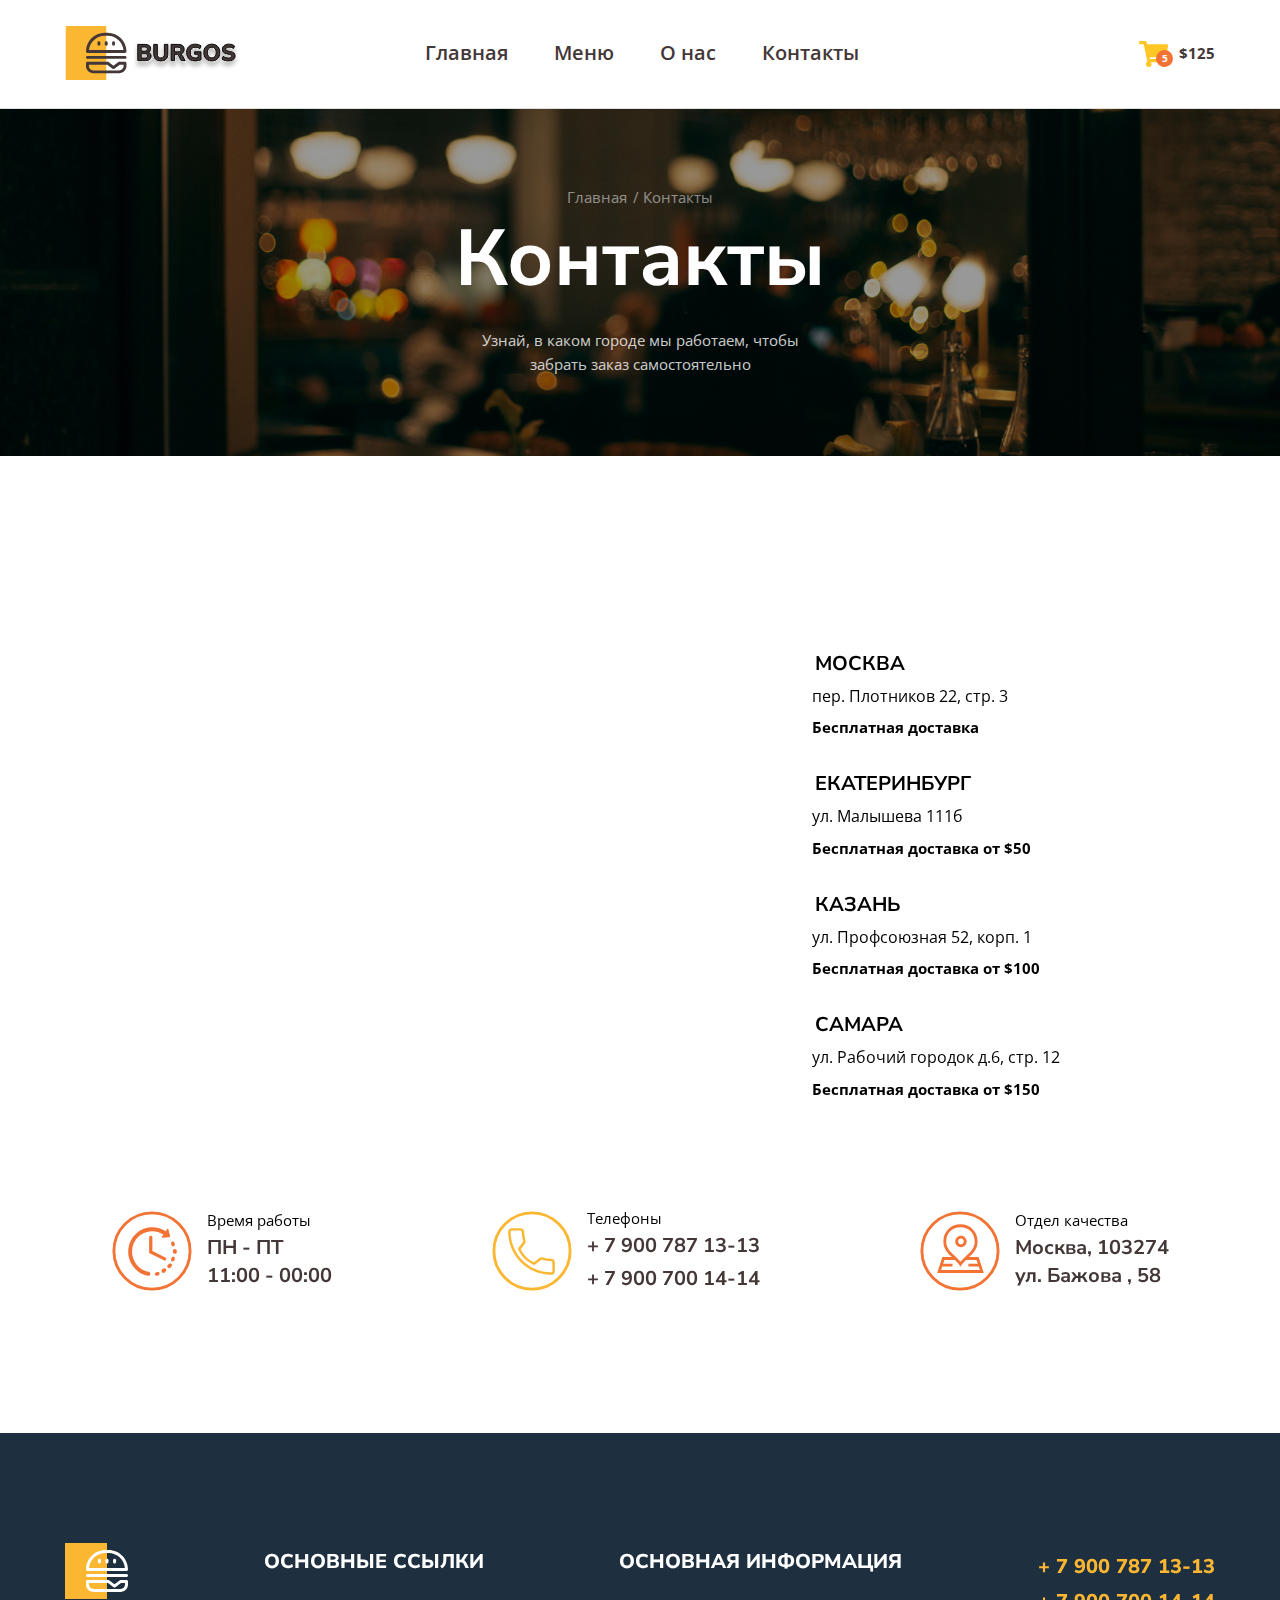
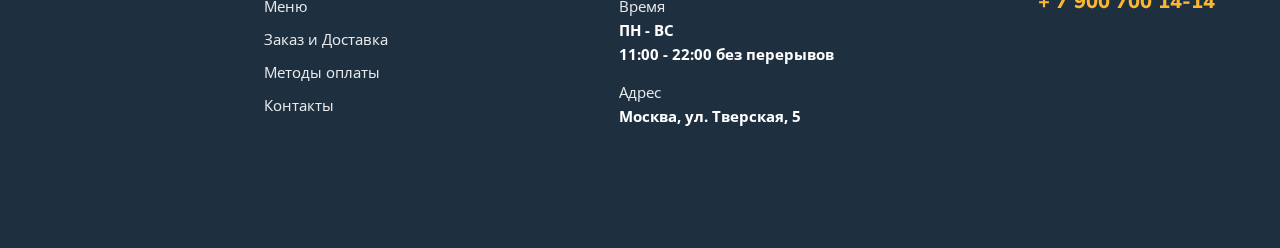
<file: contact.html>
<!DOCTYPE html>
<html lang="ru">
<head>
    <meta charset="UTF-8">
    <meta name="viewport" content="width=device-width, initial-scale=1.0">
    <title>Burger</title>
    <link rel="preconnect" href="https://fonts.googleapis.com">
    <link rel="preconnect" href="https://fonts.gstatic.com" crossorigin>
    <link href="https://fonts.googleapis.com/css2?family=Nunito+Sans:ital,opsz,wght@0,6..12,200..1000;1,6..12,200..1000&family=Open+Sans:ital,wght@0,300..800;1,300..800&display=swap" rel="stylesheet">
    <link rel="stylesheet" href="styles/normalize.min.css">
    <link rel="stylesheet" href="styles/main.css">
    <style>
        .contact-main {
            display: flex;
            align-items: center;
            gap: 20px;
            max-width: 1057px;
            margin: 140px auto 60px;
        }

        .contact-map {
            flex-basis: 680px;
        }

        .contact-adress {
            flex-basis: calc(100% - 680px - 20px);
            list-style-type: none;
            padding-left: 0;
        }

        .contact-adress > li:not(:last-child) {
            margin-bottom: 26px;
        }

        .contact-adress > li > span {
            display: block;
            font-size: 15px;
            line-height: 160%;
        }

        .contact-adress > li > span:first-child {
            font-family: var(--nunito-sans);
            font-size: 20px;
            font-weight: 700;
            line-height: 190%;
            text-transform: uppercase;
            margin-left: 3px;
            margin-bottom: 4px;
        }

        .contact-adress > li > span:last-child {
            font-weight: 700;
            margin-top: 10px;
        }

        .contact-additionally {
            display: flex;
            justify-content: space-between;
            gap: 20px;
            max-width: 1057px;
            list-style-type: none;
            padding-left: 0;
            margin: 0 auto;
        }

        .contact-additionally > li {
            font-size: 15px;
            display: flex;
            align-items: center;
            gap: 15px;
        }

        .contact-additionally > li::before {
            content: '';
            display: block;
            width: 80px;
            height: 80px;
            background-repeat: no-repeat;
            background-size: cover;
        }

        .contact-additionally > li:nth-child(1):before {
            background-image: url(../images/contact/01.svg);
        }
        .contact-additionally > li:nth-child(2):before {
            background-image: url(../images/contact/02.svg);
        }
        .contact-additionally > li:nth-child(3):before {
            background-image: url(../images/contact/03.svg);
        }

        .contact-info,
        .contact-tel {
            display: block;
            color: var(--dark);
            font-family: var(--nunito-sans);
            font-size: 20px;
            font-weight: 700;
            line-height: 140%;
            margin-top: 5px;
        }

        .contact-tel {
            transition: var(--tr);
        }

        .contact-tel:hover {
            color: var(--accent-light);
        }
    </style>
</head>
<body>
    <header class="header">
        <div class="container">
            <div class="header-wrapper">
                <div class="logo"></div>
                <nav class="nav">
                    <a href="#" class="nav-link">Главная</a>
                    <a href="index.html" class="nav-link">Меню</a>
                    <a href="#" class="nav-link">О нас</a>
                    <a href="contact.html" class="nav-link">Контакты</a>
                </nav>
                <a href="#" class="cart">
                    $125
                    <span class="cart-count">5</span>
                </a>
            </div>
        </div>
    </header>
    <section class="hero hero-contact">
        <div class="container">
            <ul class="breadcrumbs">
                <li class="breadcrumbs-item"><a class="breadcrumbs-link" href="#">Главная</a></li>
                <li class="breadcrumbs-item">Контакты</li>
            </ul>
            <h1 class="hero-title">Контакты</h1>
            <p class="hero-description">Узнай, в каком городе мы работаем, чтобы забрать заказ самостоятельно</p>
        </div>
    </section>
    <main>
        <section>
        <div class="container">
            <div class="contact">
                <div class="contact-main">
                    <div class="contact-map">
                        <iframe src="https://yandex.ru/map-widget/v1/?um=constructor%3Ad0713387f202b3dbd27d615d0d272758a9cdda6bf97bfd5bf01825e125230508&amp;source=constructor" width="100%" height="550" frameborder="0"></iframe>
                    </div>
                    <ul class="contact-adress">
                        <li>
                            <span>Москва</span>
                            пер. Плотников 22, стр. 3
                            <span>Бесплатная доставка</span>
                        </li>
                        <li>
                            <span>Екатеринбург</span>
                            ул. Малышева 111б
                            <span>Бесплатная доставка от $50</span>
                        </li>
                        <li>
                            <span>Казань</span>
                            ул. Профсоюзная 52, корп. 1
                            <span>Бесплатная доставка от $100</span>
                        </li>
                        <li>
                            <span>Самара</span>
                            ул. Рабочий городок д.6, стр. 12
                            <span>Бесплатная доставка от $150</span>
                        </li>
                    </ul>
                </div>
                <ul class="contact-additionally">
                    <li>
                        <span>
                            Время работы
                            <span class="contact-info">
                                ПН - ПТ<br>
                                11:00 - 00:00
                            </span>
                        </span>
                    </li>
                    <li>
                        <span>
                            Телефоны
                            <a class="contact-tel" href="tel:+79007871313">+ 7 900 787 13-13</a>
                            <a class="contact-tel" href="tel:+79007001414">+ 7 900 700 14-14</a>
                        </span>
                    </li>
                    <li>
                        <span>
                            Отдел качества
                            <span class="contact-info">
                                Москва, 103274<br>
                                ул. Бажова , 58
                            </span>
                        </span>
                    </li>
                </ul>
            </div>
        </div>
    </main>
    <footer class="footer">
        <div class="container">
            <div class="footer-wrapper">
                <a href="#" class="footer-logo"></a>
                <div class="footer-item">
                    <h3 class="footer-title">Основные ссылки</h3>
                    <nav class="footer-nav">
                        <a href="index.html" class="footer-link">Меню</a>
                        <a href="#" class="footer-link">Заказ и Доставка</a>
                        <a href="#" class="footer-link">Методы оплаты</a>
                        <a href="contact.html" class="footer-link">Контакты</a>
                    </nav>
                </div>
                <div class="footer-item">
                    <h3 class="footer-title">Основная информация</h3>
                    <ul class="footer-list">
                        <li class="footer-list-item">
                            <span>Время</span>
                            ПН - ВС<br>
                            11:00 - 22:00 без перерывов
                        </li>
                        <li class="footer-list-item">
                            <span>Адрес</span>
                            Москва, ул. Тверская, 5
                        </li>
                    </ul>
                </div>
                <div class="footer-item">
                    <a class="footer-tel" href="tel:+79007871313">+ 7 900 787 13-13</a>
                    <a class="footer-tel" href="tel:+79007001414">+ 7 900 700 14-14</a>
                </div>
            </div>
        </div>
    </footer>
</body>
</html>
</file>
<file: styles/main.css>
:root {
    --open-sans: "Open Sans", sans-serif;
    --nunito-sans: "Nunito Sans", sans-serif;

    --accent-light: #FBB731;
    --accent-dark: #F37335;
    --dark: #443737;
    --light: #fff;
    --light-rgb: 255, 255, 255;
    --dark-blue: #1E2F40;

    --tr: .2s
}

body {
    font-family: var(--open-sans);
}

a {
    text-decoration: none;
}

.container {
    width: 100%;
    max-width: 1180px;
    margin: 0 auto;
    padding-left: 15px;
    padding-right: 15px;
    box-sizing: border-box;
}

/* Header */

.header {
    border-bottom: 1px solid #DEDEDE;
}

.header-wrapper {
    display: flex;
    align-items: center;
    gap: 56px;
    padding-top: 26px;
    padding-bottom: 26px;
}

.logo {
    display: block;
    width: 176px;
    height: 56px;
    background-image: url(../images/logo.svg);
    background-repeat: no-repeat;
    background-size: contain;
}

.nav {
    flex-grow: 1;
    display: flex;
    gap: 46px;
    margin-left: min(10vw, 140px);
}

.nav-link {
    color: var(--dark);
    font-weight: 600;
    font-size: 20px;
}

.nav-link::after {
    content: '';
    display: block;
    width: 100%;
    height: 3px;
    background-color: transparent;
    border-radius: 1.5px;
    transition: var(--tr);
}

.nav-link:hover::after {
    background-color: var(--accent-light);
}

.cart {
    display: flex;
    align-items: center;
    color: var(--dark);
    font-weight: 700;
    font-size: 15px;
    position: relative;
    gap: 10px;
}

.cart::before {
    content: '';
    display: block;
    width: 30px;
    height: 26px;
    background-image: url(../images/cart.svg);
    background-repeat: no-repeat;
    background-size: contain;
}

.cart-count {
    display: flex;
    align-items: center;
    justify-content: center;
    border-radius: 100%;
    width: 17px;
    height: 17px;
    font-size: 10px;
    color: var(--light);
    background-color: var(--accent-dark);
    position: absolute;
    left: 17px;
    bottom: 0;
}

.button-up {
    max-width: 100px;
    position: fixed;
    right: 10px;
    bottom: 10px;
    color: var(--dark);
    font-size: 14px;
    font-family: var(--nunito-sans);
    font-weight: 700;
    text-align: center;
    padding: 5px 10px;
    text-transform: uppercase;
    text-decoration: none;
    background-color: var(--accent-light);
    border: none;
    border-radius: 5px;
    transition: var(--tr);
}

.button-up:hover {
    background-color: var(--accent-dark);
}

.button-up.hidden {
    opacity: 0;
}

.button-up.visible {
    opacity: 1;
}

/* Hero */

.hero {
    background-image: url(../images/hero.jpg);
    background-repeat: no-repeat;
    background-position: center center;
    text-align: center;
    padding-top: 80px;
    padding-bottom: 80px;
    background-size: cover;
}

.hero-contact {
    background-image: url(../images/hero-contanct.jpg);
}

.breadcrumbs {
    display: flex;
    align-items: center;
    justify-content: center;
    gap: 16px;
    list-style-type: none;
    padding-left: 0;
    color: rgba(var(--light-rgb), .5);
    font-size: 15px;
    margin-top: 0;
    margin-bottom: 0;
}

.breadcrumbs-item {
    position: relative;
}

.breadcrumbs-item:not(:last-child)::after {
    content: '/';
    position: absolute;
    right: -12px;
}

.breadcrumbs-link {
    color: rgba(var(--light-rgb), .5);
    font-size: 15px;
    transition: var(--tr);
}

.breadcrumbs-link:hover {
    color: var(--accent-light);
}

.hero-title {
    color: var(--light);
    font-family: var(--nunito-sans);
    font-size: 79px;
    font-weight: 700;
    text-transform: capitalize;
    padding-top: 10px;
    padding-bottom: 10px;
    margin: 0;
    line-height: 1.1;
}

.hero-description {
    max-width: 320px;
    margin: 0 auto;
    color: rgba(var(--light-rgb), .8);
    font-size: 15px;
    line-height: 160%;
    margin-top: 15px;
}

.banner {
    margin-top: 140px;
}

.banner-wrapper {
    background-image: url(../images/banner.svg);
    background-repeat: no-repeat;
    background-size: cover;
    padding: 50px 100px 100px 100px;
}

.banner-title span {
    display: flex;
    background-color: var(--accent-dark);
    width: 95px;
    height: 28px;
    border-radius: 25px;
    font-size: 14px;
    font-weight: 400;
    text-transform: uppercase;
    color: var(--light);
    align-items: center;
    justify-content: center;
    margin-bottom: 3px;
}

.banner-title {
    font-family: var(--nunito-sans);
    color: var(--light);
    font-size: 60px;
    font-weight: 900;
    padding-bottom: 20px;
}

.banner-description {
    width: 353px;
    color: rgba(var(--light-rgb), .8);
    margin: -60px 0 30px 0;
    font-size: 15px;
    line-height: 160%;
}

.banner-btn {
    background-color: var(--accent-light);
    padding: 20px 10px;
    border-radius: 5px;
    border-color: transparent;
    width: 170px;
    height: 58px;
    font-size: 14px;
    font-weight: bold;
    font-family: var(--nunito-sans);
    text-transform: uppercase;
    color: var(--dark);
    transition: var(--tr);
}

.banner-btn:hover {
    background-color: var(--accent-dark);
}

.menu-header {
    display: flex;
    align-items: center;
    justify-content: space-between;
    margin-top: 100px;
    margin-bottom: 34px;
}

.menu-title {
    margin-top: 0;
    margin-bottom: 0;
}

.menu-select {
    color: var(--dark);
    font-size: 15px;
    appearance: none;
    flex-basis: 279px;
    background-image: url(../images/arrow.svg);
    background-repeat: no-repeat;
    background-size: 12px 7px;
    background-position: 90% center;
    border: 1px solid #DEDEDE;
    padding: 10px 30px;
    border-radius: 20px;
}

.menu-box {
    display: grid;
    grid-template-columns: repeat(3, 1fr);
    grid-template-rows: auto;
    gap: 50px 20px;
    margin-bottom: 100px;
}

.menu-thumb {
    width: 100%;
    height: 430px;
    position: relative;
    overflow: hidden;
}

.menu-thumb img {
    width: 100%;
    height: 100%;
    position: absolute;
    left: 50%;
    top: 50%;
    transform: translate(-50%, -50%);
    object-fit: cover;
}

.menu-title {
    font-family: var(--nunito-sans);
    text-transform: uppercase;
    color: var(--dark);
    font-size: 44px;
    font-weight: 700;
}

.menu-title-additionally {
    font-family: var(--nunito-sans);
    text-transform: uppercase;
    color: var(--dark);
    font-size: 44px;
    font-weight: 700;
    margin-bottom: 20px;
}

.menu-name {
    color: var(--dark);
    font-size: 30px;
    font-family: var(--nunito-sans);
    font-weight: 600;
    line-height: 126%;
    margin-bottom: 0;
    text-transform: capitalize;
}

.menu-price {
    color: rgba(44, 37, 37, .5);
    font-size: 20px;
    font-weight: bold;
    margin-top: 5px;
    margin-bottom: 20px;
}

.menu-btn {
    display: flex;
    background-color: var(--accent-light);
    width: 152px;
    height: 38px;
    gap: 10px;
    border: none;
    border-radius: 5px;
    text-transform: uppercase;
    font-weight: 600;
    font-family: var(--nunito-sans);
    justify-content: center;
    padding-top: 10px;
    transition: var(--tr);
}

.menu-btn:hover {
    background-color: var(--accent-dark);
    cursor: pointer;
}

.menu-btn::before {
    content: '';
    display: block;
    width: 18px;
    height: 18px;
    background-image: url(../images/cart-menu.svg);
    background-repeat: no-repeat;
    background-size: contain;
    background-position: center;
}

.menu-item {
    display: flex;
    flex-direction: column;
    align-items: center;
    text-align: center;
}

.footer {
    background-color: var(--dark-blue);
    padding-top: 110px;
    padding-bottom: 120px;
    margin-top: 140px;
}

.footer-wrapper {
    display: flex;
    justify-content: space-between;
    gap: 15px;
}

.footer-logo {
    display: block;
    width: 63px;
    height: 56px;
    background-image: url(../images/logo-footer.svg);
    background-repeat: no-repeat;
    background-size: contain;
}

.footer-title {
    color: var(--light);
    font-family: var(--nunito-sans);
    font-size: 20px;
    font-weight: 800;
    line-height: 190%;
    text-transform: uppercase;
    margin-top: 0;
    margin-bottom: 13px;
}

.footer-nav {
    display: flex;
    flex-direction: column;
    gap: 9px;
}

.footer-link {
    color: rgba(var(--light-rgb), .9);
    font-size: 15px;
    line-height: 160%;
    transition: var(--tr);
}

.footer-link:hover {
    color: var(--accent-light);
}

.footer-list {
    list-style-type: none;
    padding-left: 0;
    margin: 0;
}

.footer-list-item {
    color: var(--light);
    font-size: 15px;
    font-weight: 700;
    line-height: 160%;
}

.footer-list-item span {
    display: block;
    color: rgba(var(--light-rgb), .9);
    font-weight: 400;
}

.footer-list-item:not(:last-child) {
    margin-bottom: 14px;
}

.footer-tel {
    display: block;
    color: var(--accent-light);
    font-family: var(--nunito-sans);
    font-size: 20px;
    font-weight: 800;
    text-transform: uppercase;
    margin-top: 12px;
    transition: var(--tr);
}

.footer-phone {
    width: 198px;
}

.footer-tel._mobile {
    display: none;
}

.footer-tel:hover {
    color: #c58912;
}

@media (max-width: 1080px) {
    .header-wrapper {
        gap: 40px;
    }
    .nav {
        margin-left: 0;
        gap: min(3vw, 30px);
    }

    .menu-name {
        width: 180px;
    }

    .menu-name._additionaly {
        height: 70px;
    }

    .menu-name._special {
        height: 70px;
    }
}

@media (max-width: 768px) {
    .logo {
        width: 150px;
        height: 47.81px;
    }
    .header-wrapper {
        gap: 45px;
    }
    .nav {
        gap: 22px;
    }
    .banner {
        margin-top: 72px;
    }
    .banner-wrapper {
        padding: 100px 40px;
    }
    .menu-header {
        margin-top: 80px;
    }
    
    .menu-box {
        grid-template-columns: repeat(2, 1fr);
    }

    .menu-box._additionaly {
        grid-template-columns: 1fr;
        gap: 30px;
    }

    .menu-item._additionaly {
        display: flex;
        flex-direction: row;
        align-items: center;
        gap: 20px;
        flex-basis: 40%;
    }

    .menu-item._additionaly .menu-thumb {
        width: 455px;
        height: 300px;
        flex-shrink: 0;
        margin-bottom: 0;
    }

    .menu-item._additionaly .menu-info {
        flex-grow: 1;
        display: flex;
        flex-direction: column;
        align-items: center;
    }

    .menu-name {
        width: 150px;
    }

    .footer-phone {
        display: none;
        width: 150px;
    }

    .footer-tel._mobile {
        display: block;
    }
}
</file>
